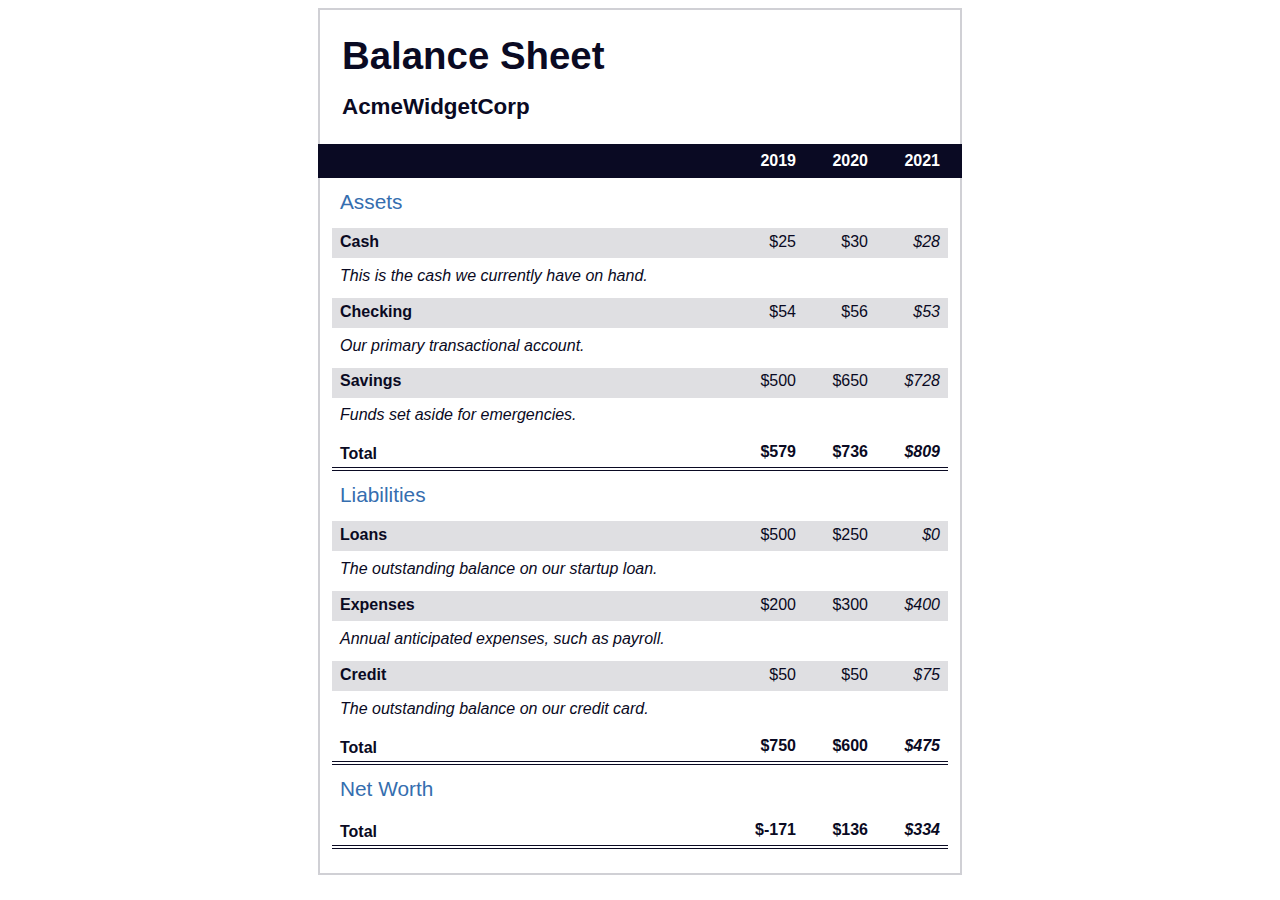
<file: balance-sheet/index.html>
<!DOCTYPE html>
<html lang="en">

<head>
    <meta charset="UTF-8">
    <meta name="viewport" content="width=device-width, initial-scale=1.0">
    <title>Balance Sheet</title>
    <link rel="stylesheet" href="./styles.css">
</head>

<body>
    <main>
        <section>
            <h1>
                <span class="flex">
                    <span>AcmeWidgetCorp</span>
                    <span>Balance Sheet</span>
                </span>
            </h1>
            <div id="years" aria-hidden="true">
                <span class="year">2019</span>
                <span class="year">2020</span>
                <span class="year">2021</span>
            </div>
            <div class="table-wrap">
                <table>
                    <caption>Assets</caption>
                    <thead>
                        <tr>
                            <td></td>
                            <th><span class="sr-only year">2019</span></th>
                            <th><span class="sr-only year">2020</span></th>
                            <th class="current"><span class="sr-only year">2021</span></th>
                        </tr>
                    </thead>
                    <tbody>
                        <tr class="data">
                            <th>Cash <span class="description">This is the cash we currently have on hand.</span></th>
                            <td>$25</td>
                            <td>$30</td>
                            <td class="current">$28</td>
                        </tr>
                        <tr class="data">
                            <th>Checking <span class="description">Our primary transactional account.</span></th>
                            <td>$54</td>
                            <td>$56</td>
                            <td class="current">$53</td>
                        </tr>
                        <tr class="data">
                            <th>Savings <span class="description">Funds set aside for emergencies.</span></th>
                            <td>$500</td>
                            <td>$650</td>
                            <td class="current">$728</td>
                        </tr>
                        <tr class="total">
                            <th>Total <span class="sr-only">Assets</span></th>
                            <td>$579</td>
                            <td>$736</td>
                            <td class="current">$809</td>
                        </tr>
                    </tbody>
                </table>
                <table>
                    <caption>Liabilities</caption>
                    <thead>
                        <tr>
                            <td></td>
                            <th><span class="sr-only">2019</span></th>
                            <th><span class="sr-only">2020</span></th>
                            <th><span class="sr-only">2021</span></th>
                        </tr>
                    </thead>
                    <tbody>
                        <tr class="data">
                            <th>Loans <span class="description">The outstanding balance on our startup loan.</span></th>
                            <td>$500</td>
                            <td>$250</td>
                            <td class="current">$0</td>
                        </tr>
                        <tr class="data">
                            <th>Expenses <span class="description">Annual anticipated expenses, such as payroll.</span>
                            </th>
                            <td>$200</td>
                            <td>$300</td>
                            <td class="current">$400</td>
                        </tr>
                        <tr class="data">
                            <th>Credit <span class="description">The outstanding balance on our credit card.</span></th>
                            <td>$50</td>
                            <td>$50</td>
                            <td class="current">$75</td>
                        </tr>
                        <tr class="total">
                            <th>Total <span class="sr-only">Liabilities</span></th>
                            <td>$750</td>
                            <td>$600</td>
                            <td class="current">$475</td>
                        </tr>
                    </tbody>
                </table>
                <table>
                    <caption>Net Worth</caption>
                    <thead>
                        <tr>
                            <td></td>
                            <th><span class="sr-only">2019</span></th>
                            <th><span class="sr-only">2020</span></th>
                            <th><span class="sr-only">2021</span></th>
                        </tr>
                    </thead>
                    <tbody>
                        <tr class="total">
                            <th>Total <span class="sr-only">Net Worth</span></th>
                            <td>$-171</td>
                            <td>$136</td>
                            <td class="current">$334</td>
                        </tr>
                    </tbody>
                </table>
            </div>
        </section>
    </main>
</body>

</html>
</file>
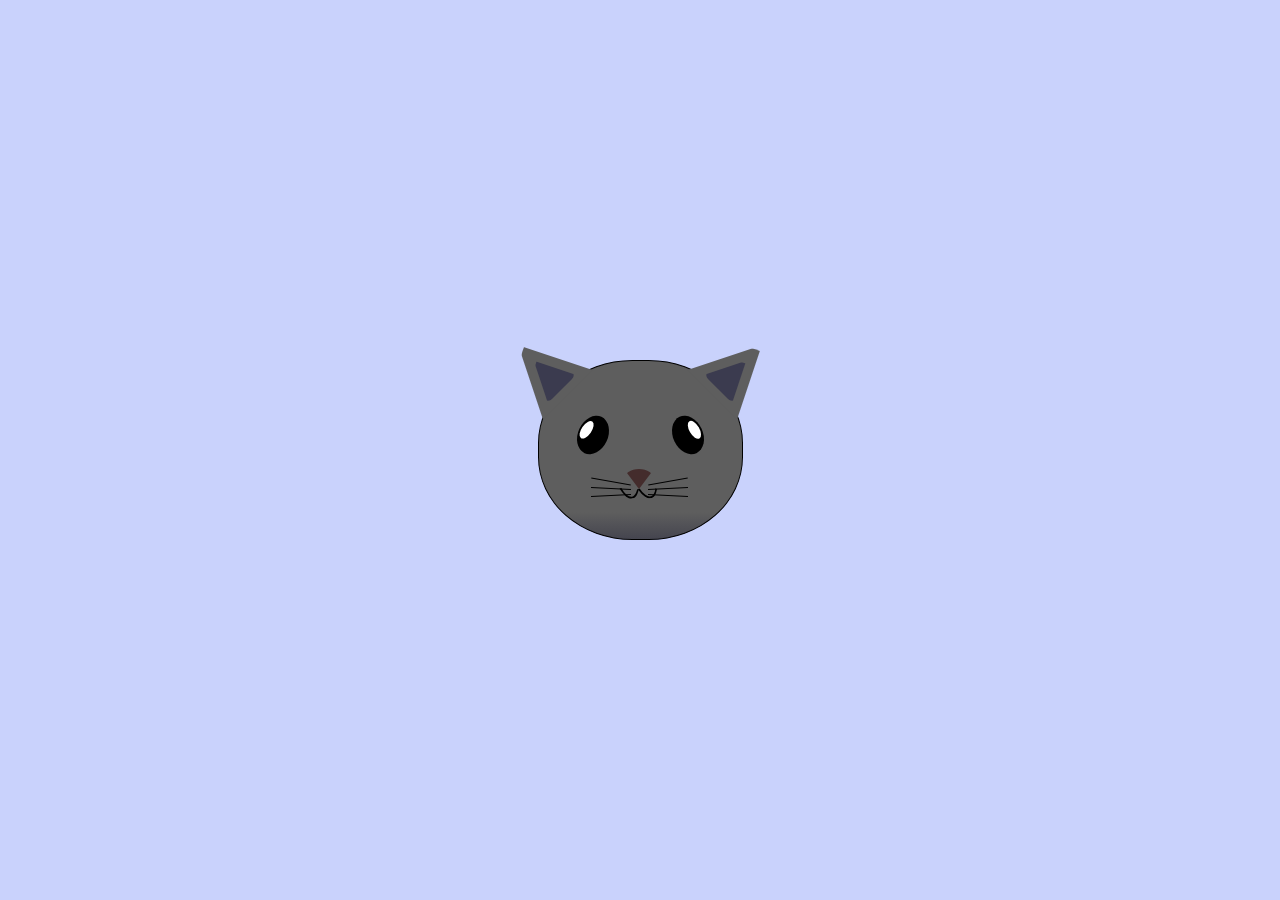
<file: cat-painting/index.html>
<!DOCTYPE html>
<html lang="en">

<head>
    <meta charset="UTF-8">
    <title>fCC Cat Painting</title>
    <link rel="stylesheet" href="./styles.css">
</head>

<body>
    <main>
        <div class="cat-head">
            <div class="cat-ears">
                <div class="cat-left-ear">
                    <div class="cat-left-inner-ear"></div>
                </div>
                <div class="cat-right-ear">
                    <div class="cat-right-inner-ear"></div>
                </div>
            </div>

            <div class="cat-eyes">
                <div class="cat-left-eye">
                    <div class="cat-left-inner-eye"></div>
                </div>
                <div class="cat-right-eye">
                    <div class="cat-right-inner-eye"></div>
                </div>
            </div>

            <div class="cat-nose"></div>

            <div class="cat-mouth">
                <div class="cat-mouth-line-left"></div>
                <div class="cat-mouth-line-right"></div>
            </div>

            <div class="cat-whiskers">
                <div class="cat-whiskers-left">
                    <div class="cat-whisker-left-top"></div>
                    <div class="cat-whisker-left-middle"></div>
                    <div class="cat-whisker-left-bottom"></div>
                </div>
                <div class="cat-whiskers-right">
                    <div class="cat-whisker-right-top"></div>
                    <div class="cat-whisker-right-middle"></div>
                    <div class="cat-whisker-right-bottom"></div>
                </div>
            </div>

        </div>
    </main>
</body>

</html>
</file>
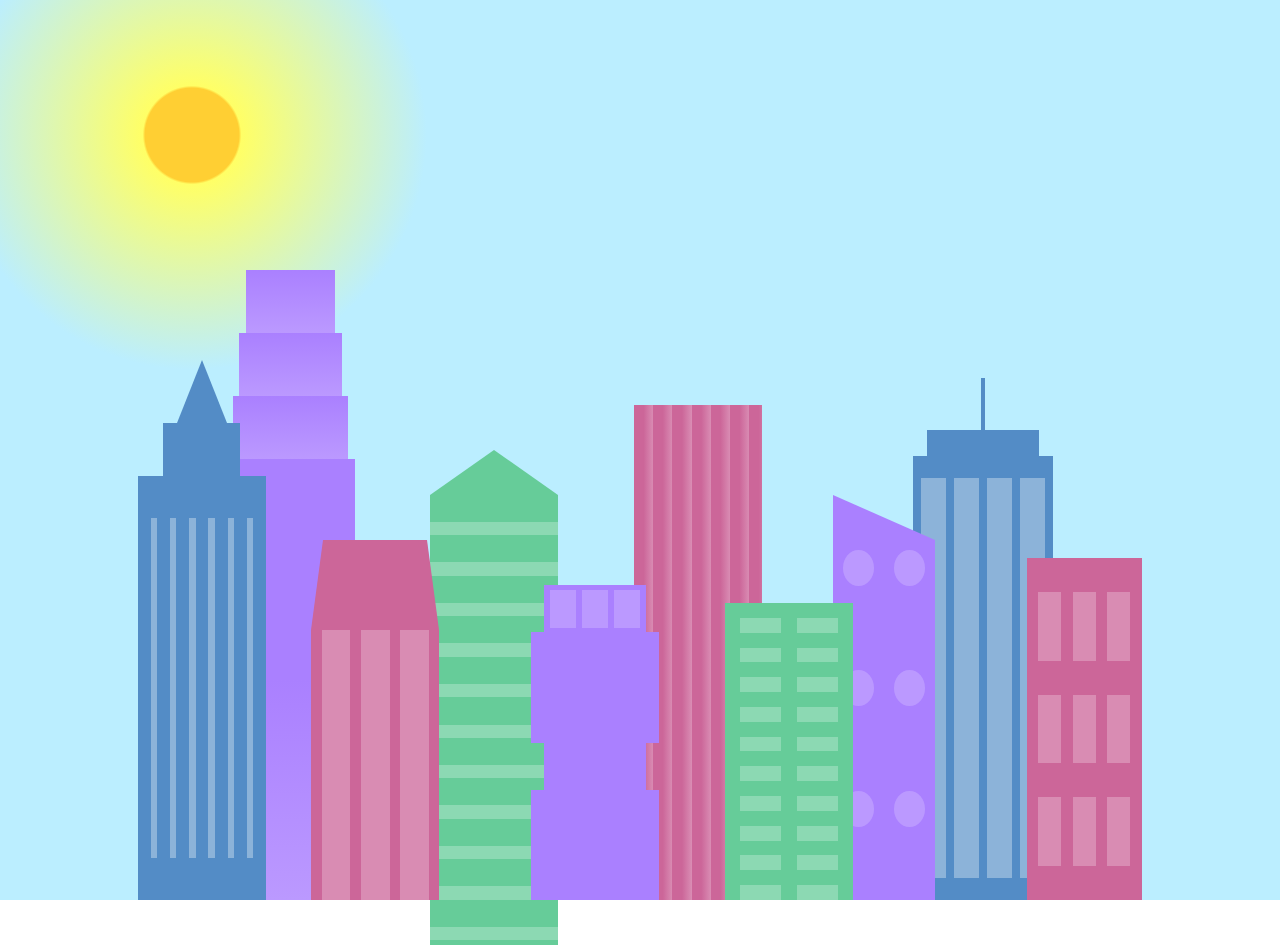
<file: city-skyline/index.html>
<!DOCTYPE html>
<html lang="en">

<head>
    <meta charset="UTF-8">
    <title>City Skyline</title>
    <link href="styles.css" rel="stylesheet" />
</head>

<body>
    <div class="background-buildings sky">
        <div></div>
        <div></div>
        <div class="bb1 building-wrap">
            <div class="bb1a bb1-window"></div>
            <div class="bb1b bb1-window"></div>
            <div class="bb1c bb1-window"></div>
            <div class="bb1d"></div>
        </div>
        <div class="bb2">
            <div class="bb2a"></div>
            <div class="bb2b"></div>
        </div>
        <div class="bb3"></div>
        <div></div>
        <div class="bb4 building-wrap">
            <div class="bb4a"></div>
            <div class="bb4b"></div>
            <div class="bb4c window-wrap">
                <div class="bb4-window"></div>
                <div class="bb4-window"></div>
                <div class="bb4-window"></div>
                <div class="bb4-window"></div>
            </div>
        </div>
        <div></div>
        <div></div>
    </div>

    <div class="foreground-buildings">
        <div></div>
        <div></div>
        <div class="fb1 building-wrap">
            <div class="fb1a"></div>
            <div class="fb1b"></div>
            <div class="fb1c"></div>
        </div>
        <div class="fb2">
            <div class="fb2a"></div>
            <div class="fb2b window-wrap">
                <div class="fb2-window"></div>
                <div class="fb2-window"></div>
                <div class="fb2-window"></div>
            </div>
        </div>
        <div></div>
        <div class="fb3 building-wrap">
            <div class="fb3a window-wrap">
                <div class="fb3-window"></div>
                <div class="fb3-window"></div>
                <div class="fb3-window"></div>
            </div>
            <div class="fb3b"></div>
            <div class="fb3a"></div>
            <div class="fb3b"></div>
        </div>
        <div class="fb4">
            <div class="fb4a"></div>
            <div class="fb4b">
                <div class="fb4-window"></div>
                <div class="fb4-window"></div>
                <div class="fb4-window"></div>
                <div class="fb4-window"></div>
                <div class="fb4-window"></div>
                <div class="fb4-window"></div>
            </div>
        </div>
        <div class="fb5"></div>
        <div class="fb6"></div>
        <div></div>
        <div></div>
    </div>
</body>

</html>
</file>
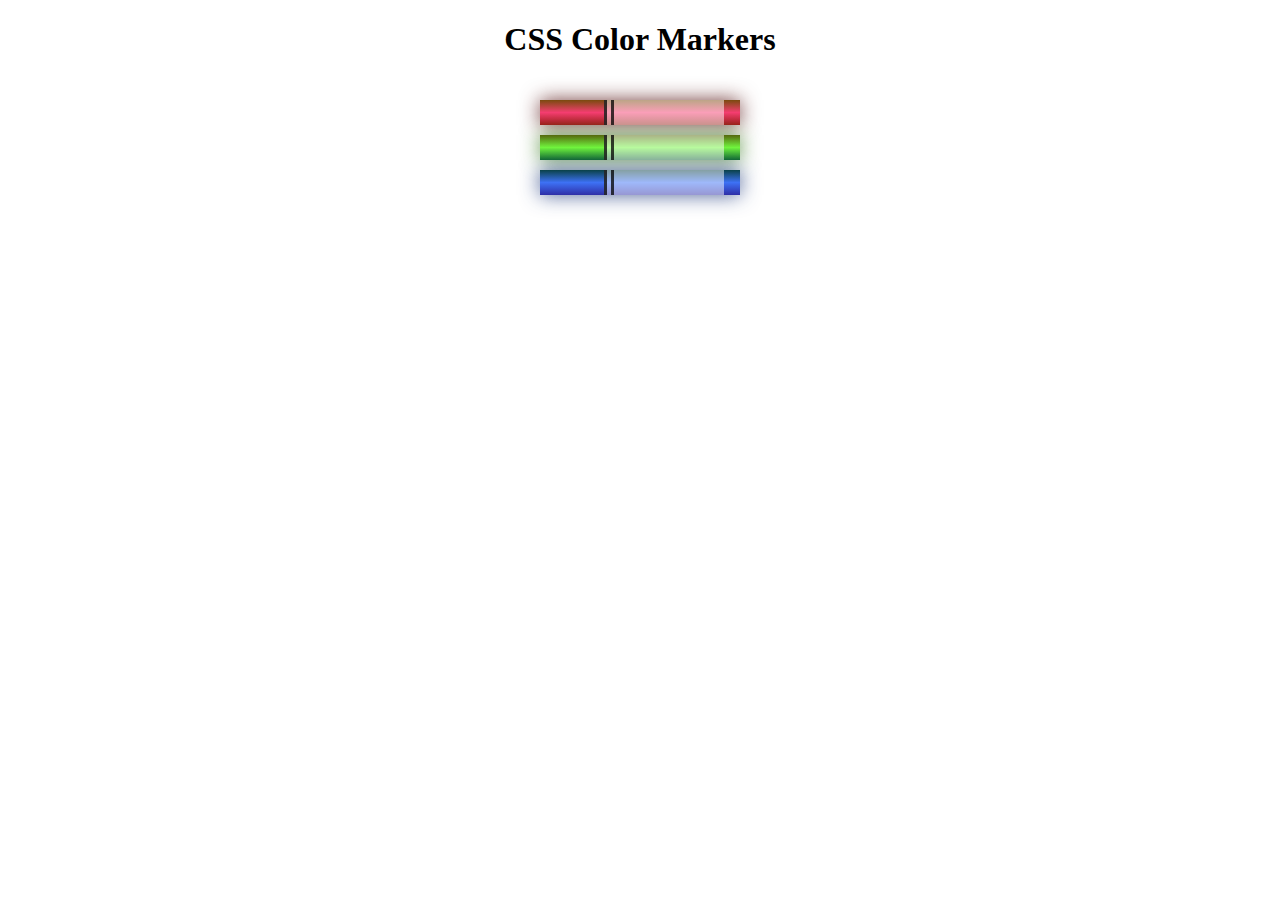
<file: colored-markers/index.html>
<!DOCTYPE html>
<html lang="en">
  <head>
    <meta charset="utf-8">
    <meta name="viewport" content="width=device-width, initial-scale=1.0">
    <title>Colored Markers</title>
    <link rel="stylesheet" href="styles.css">
  </head>
  <body>
    <h1>CSS Color Markers</h1>
    <div class="container">
      <div class="marker red">
        <div class="cap"></div>
        <div class="sleeve"></div>
      </div>
      <div class="marker green">
        <div class="cap"></div>
        <div class="sleeve"></div>
      </div>
      <div class="marker blue">
        <div class="cap"></div>
        <div class="sleeve"></div>
      </div>
    </div>
  </body>
</html>
</file>
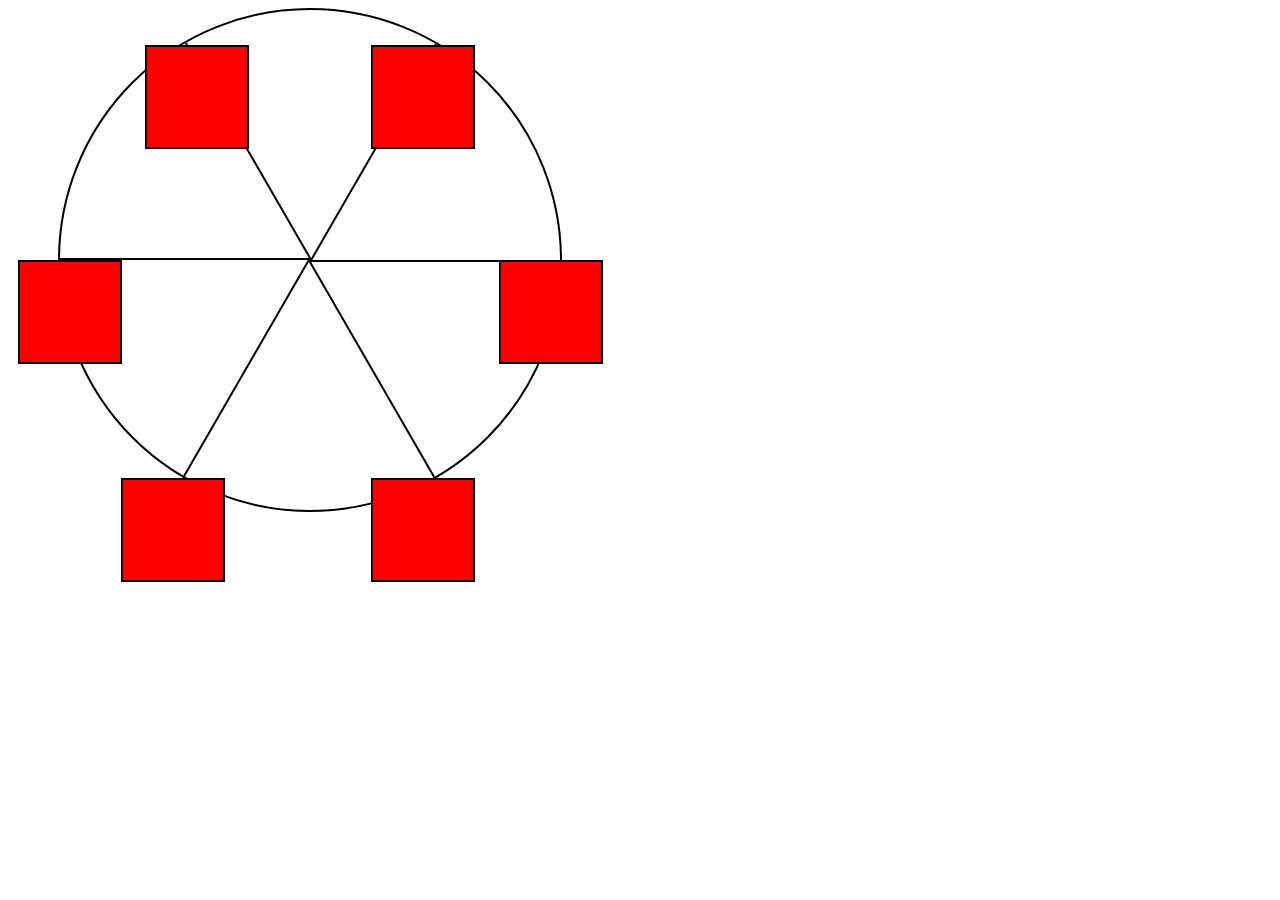
<file: ferris-wheel/index.html>
<!DOCTYPE html>
<html lang="en">

<head>
    <meta charset="UTF-8">
    <title>Ferris Wheel</title>
    <link rel="stylesheet" href="./styles.css">
</head>

<body>
    <div class="wheel">
        <span class="line"></span>
        <span class="line"></span>
        <span class="line"></span>
        <span class="line"></span>
        <span class="line"></span>
        <span class="line"></span>

        <div class="cabin"></div>
        <div class="cabin"></div>
        <div class="cabin"></div>
        <div class="cabin"></div>
        <div class="cabin"></div>
        <div class="cabin"></div>
    </div>
</body>

</html>
</file>
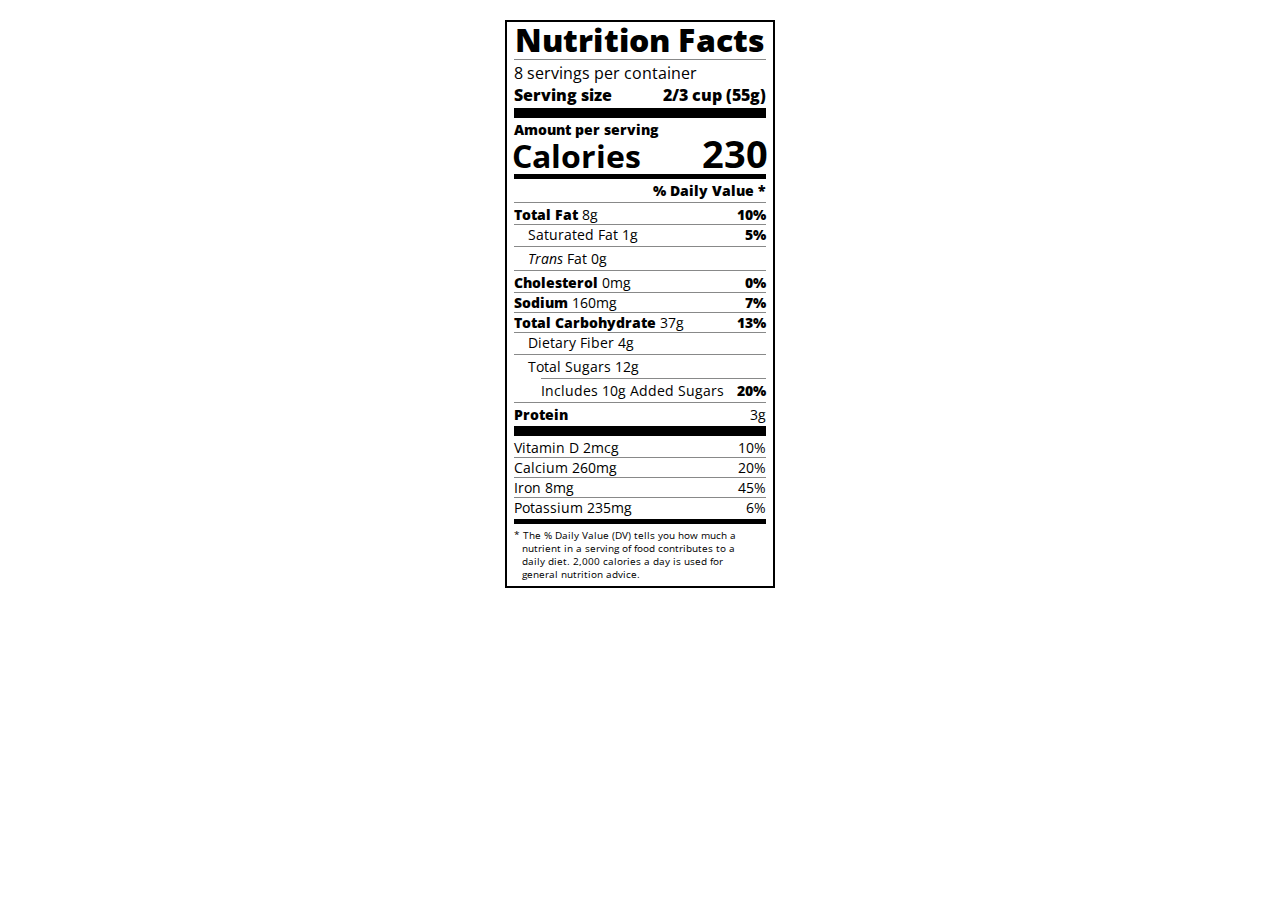
<file: nutrition-label/index.html>
<!DOCTYPE html>
<html lang="en">

<head>
    <meta charset="UTF-8">
    <title>Nutrition Label</title>
    <link href="https://fonts.googleapis.com/css?family=Open+Sans:400,700,800" rel="stylesheet">
    <link href="./styles.css" rel="stylesheet">
</head>

<body>
    <div class="label">
        <header>
            <h1 class="bold">Nutrition Facts</h1>
            <div class="divider"></div>
            <p>8 servings per container</p>
            <p class="bold">Serving size <span>2/3 cup (55g)</span></p>
        </header>
        <div class="divider large"></div>
        <div class="calories-info">
            <div class="left-container">
                <h2 class="bold small-text">Amount per serving</h2>
                <p>Calories</p>
            </div>
            <span>230</span>
        </div>
        <div class="divider medium"></div>
        <div class="daily-value small-text">
            <p class="bold right no-divider">% Daily Value *</p>
            <div class="divider"></div>
            <p><span><span class="bold">Total Fat</span> 8g</span> <span class="bold">10%</span></p>
            <p class="indent no-divider">Saturated Fat 1g <span class="bold">5%</span></p>
            <div class="divider"></div>
            <p class="indent no-divider"><span><i>Trans</i> Fat 0g</span></p>
            <div class="divider"></div>
            <p><span><span class="bold">Cholesterol</span> 0mg</span> <span class="bold">0%</span></p>
            <p><span><span class="bold">Sodium</span> 160mg</span> <span class="bold">7%</span></p>
            <p><span><span class="bold">Total Carbohydrate</span> 37g</span> <span class="bold">13%</span></p>
            <p class="indent no-divider">Dietary Fiber 4g</p>
            <div class="divider"></div>
            <p class="indent no-divider">Total Sugars 12g</p>
            <div class="divider double-indent"></div>
            <p class="double-indent no-divider">Includes 10g Added Sugars <span class="bold">20%</span></p>
            <div class="divider"></div>
            <p class="no-divider"><span class="bold">Protein</span> 3g</p>
            <div class="divider large"></div>
            <p>Vitamin D 2mcg <span>10%</span></p>
            <p>Calcium 260mg <span>20%</span></p>
            <p>Iron 8mg <span>45%</span></p>
            <p class="no-divider">Potassium 235mg <span>6%</span></p>
        </div>
        <div class="divider medium"></div>
        <p class="note">* The % Daily Value (DV) tells you how much a nutrient in a serving of food contributes to a
            daily
            diet. 2,000 calories a day is used for general nutrition advice.</p>
    </div>
</body>

</html>
</file>
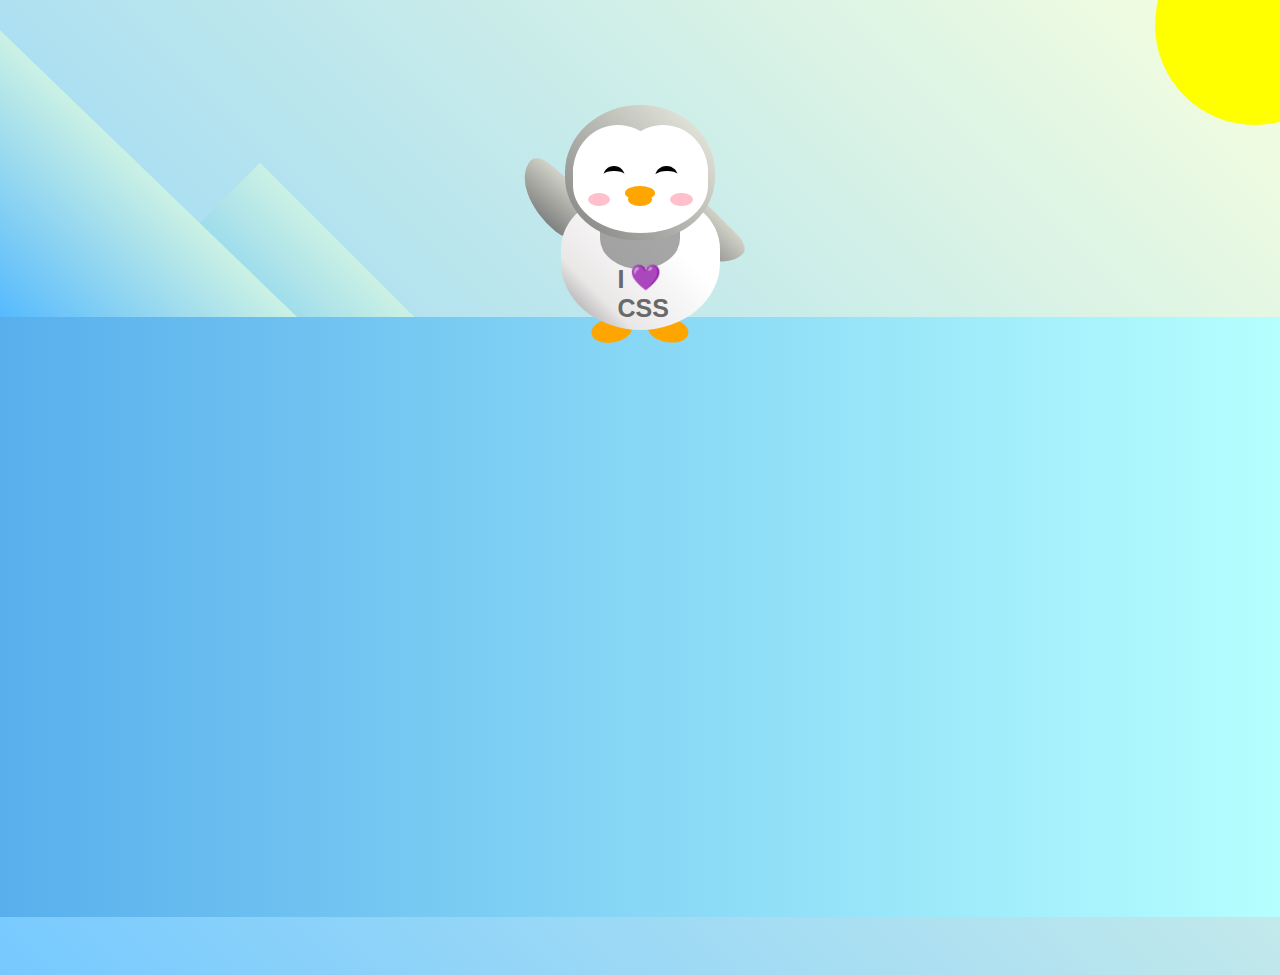
<file: penguin/index.html>
<!DOCTYPE html>
<html lang="en">

<head>
    <meta charset="UTF-8" />
    <link rel="stylesheet" href="./styles.css" />
    <title>Penguin</title>
    <meta name="viewport" content="width=device-width, initial-scale=1.0" />
</head>

<body>
    <div class="left-mountain"></div>
    <div class="back-mountain"></div>
    <div class="sun"></div>
    <div class="penguin">
        <div class="penguin-head">
            <div class="face left"></div>
            <div class="face right"></div>
            <div class="chin"></div>
            <div class="eye left">
                <div class="eye-lid"></div>
            </div>
            <div class="eye right">
                <div class="eye-lid"></div>
            </div>
            <div class="blush left"></div>
            <div class="blush right"></div>
            <div class="beak top"></div>
            <div class="beak bottom"></div>
        </div>
        <div class="shirt">
            <div>💜</div>
            <p>I CSS</p>
        </div>
        <div class="penguin-body">
            <div class="arm left"></div>
            <div class="arm right"></div>
            <div class="foot left"></div>
            <div class="foot right"></div>
        </div>
    </div>

    <div class="ground"></div>
</body>

</html>
</file>
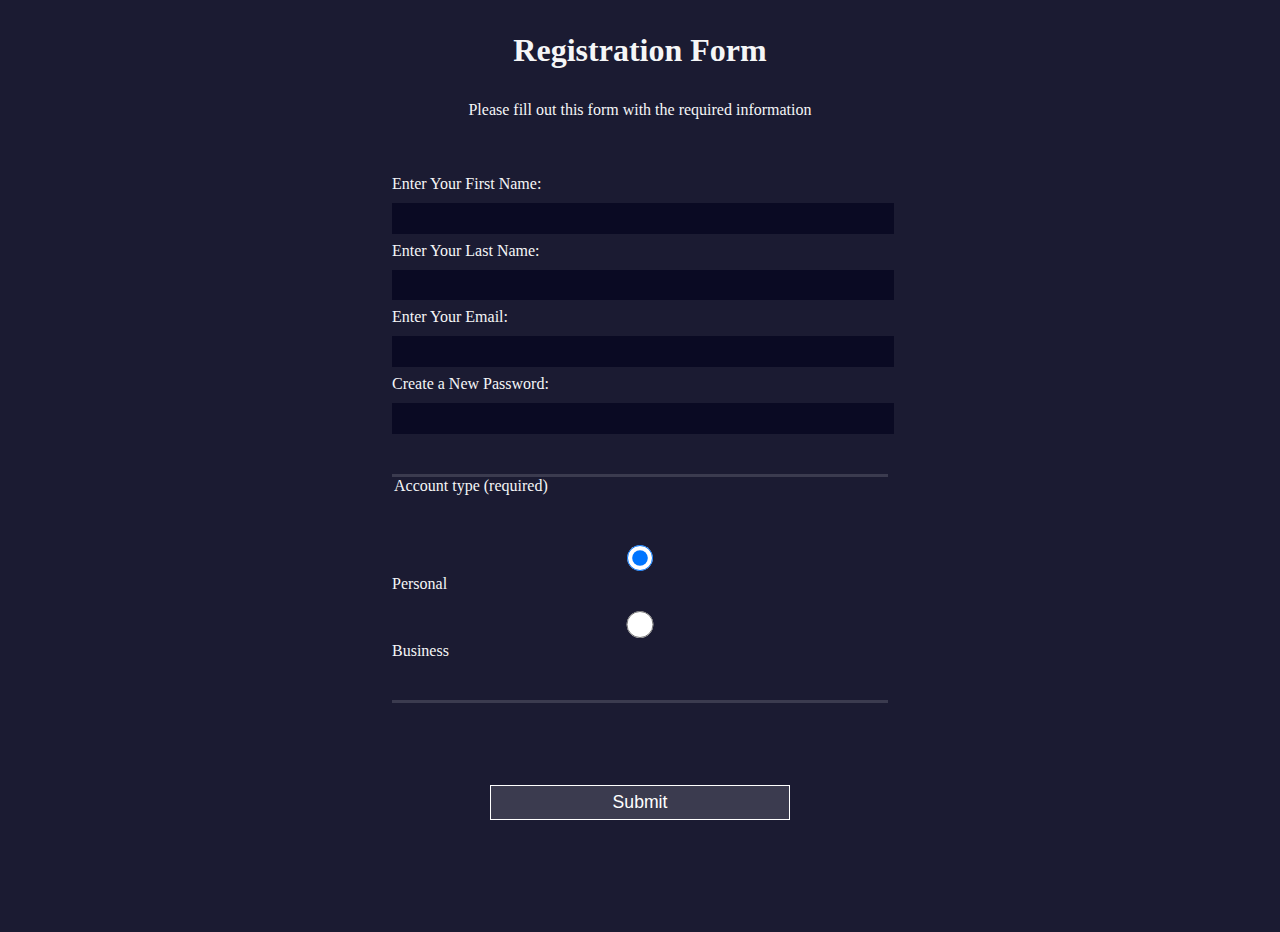
<file: registration-form/index.html>
<!DOCTYPE html>
<html lang="en">
  <head>
    <meta charset="UTF-8">
    <title>Registration Form</title>
    <link rel="stylesheet" href="styles.css" />
  </head>
  <body>
    <h1>Registration Form</h1>
    <p>Please fill out this form with the required information</p>
    <form method="post" action='https://register-demo.freecodecamp.org'>
      <fieldset>
        <label for="first-name">Enter Your First Name: <input id="first-name" type="text" required /></label>
        <label for="last-name">Enter Your Last Name: <input id="last-name" type="text" required /></label>
        <label for="email">Enter Your Email: <input id="email" type="email" required /></label>
        <label for="new-password">Create a New Password: <input id="new-password" type="password" pattern="[a-z0-5]{8,}" required /></label>
      </fieldset>
    <fieldset>
        <legend>Account type (required)</legend>
        <label for="personal-account"><input type="radio" name="account-type" id="personal-account" checked />
            Personal</label>
        <label for="business-account"><input type="radio" name="account-type" id="business-account" /> Business</label>
    </fieldset>
    <fieldset></fieldset>
    <input type="submit" value="Submit" />
    </form>
    </body>
    
    </html>
</file>
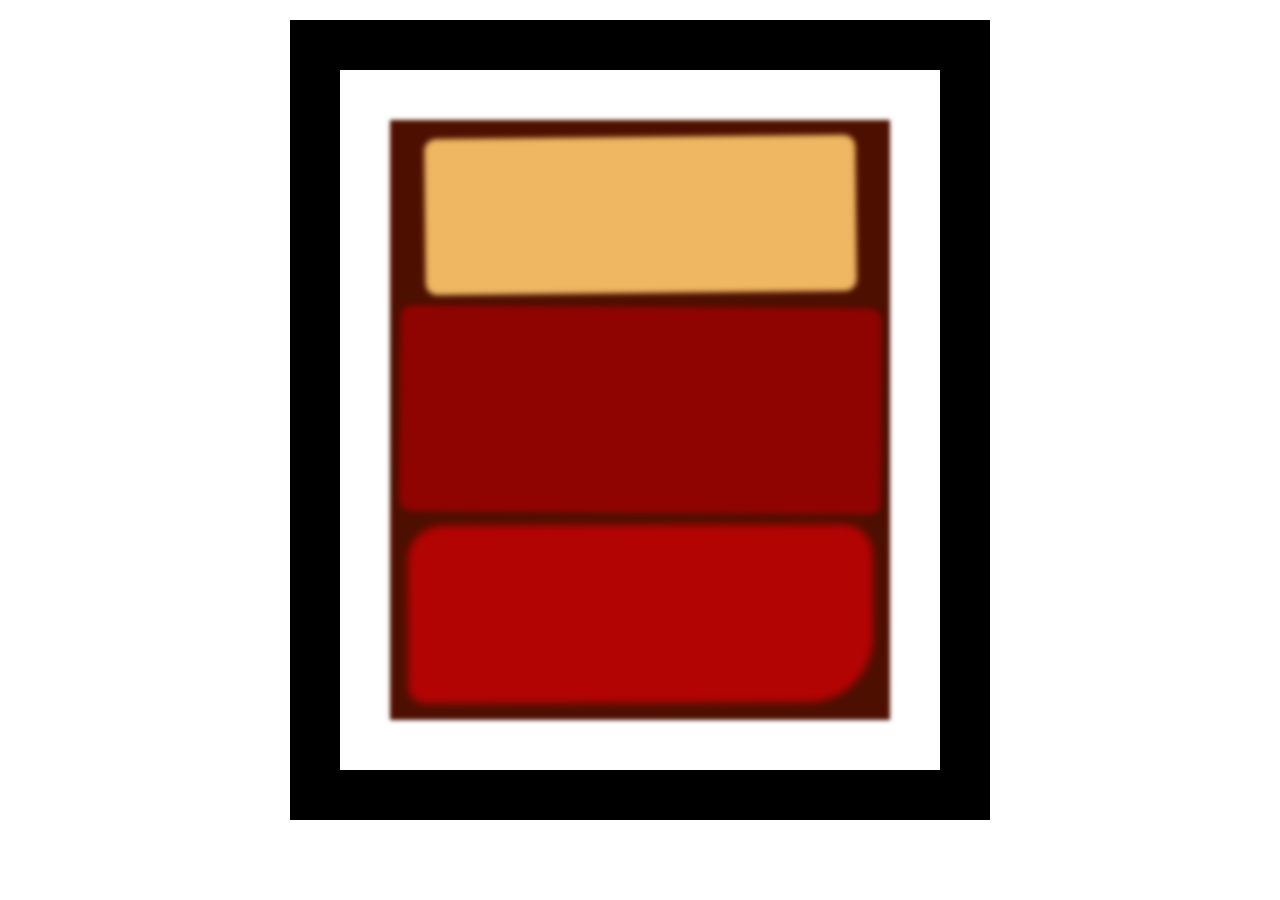
<file: rothko-painting/index.html>
<!DOCTYPE html>
<html lang="en">

<head>
    <meta charset="UTF-8">
    <title>Rothko Painting</title>
    <link href="./styles.css" rel="stylesheet">
</head>

<body>
    <div class="frame">
        <div class="canvas">
            <div class="one"></div>
            <div class="two"></div>
            <div class="three"></div>
        </div>
    </div>
</body>

</html>
</file>
<file: balance-sheet/styles.css>
span[class~="sr-only"] {
    border: 0 !important;
    clip: rect(1px, 1px, 1px, 1px) !important;
    clip-path: inset(50%) !important;
    height: 1px !important;
    width: 1px !important;
    position: absolute !important;
    overflow: hidden !important;
    white-space: nowrap !important;
    padding: 0 !important;
    margin: -1px !important;
}

html {
    box-sizing: border-box;
}

body {
    font-family: sans-serif;
    color: #0a0a23;
}

h1 {
    max-width: 37.25rem;
    margin: 0 auto;
    padding: 1.5rem 1.25rem;
}

h1 .flex {
    display: flex;
    flex-direction: column-reverse;
    gap: 1rem;
}

h1 .flex span:first-of-type {
    font-size: 0.7em;
}

h1 .flex span:last-of-type {
    font-size: 1.2em;
}

section {
    max-width: 40rem;
    margin: 0 auto;
    border: 2px solid #d0d0d5;
}

#years {
    display: flex;
    justify-content: flex-end;
    position: sticky;
    z-index: 999;
    top: 0;
    background: #0a0a23;
    color: #fff;
    padding: 0.5rem calc(1.25rem + 2px) 0.5rem 0;
    margin: 0 -2px;
}

#years span[class] {
    font-weight: bold;
    width: 4.5rem;
    text-align: right;
}

.table-wrap {
    padding: 0 0.75rem 1.5rem 0.75rem;
}

table {
    border-collapse: collapse;
    border: 0;
    width: 100%;
    position: relative;
    margin-top: 3rem;
}

table caption {
    color: #356eaf;
    font-size: 1.3em;
    font-weight: normal;
    position: absolute;
    top: -2.25rem;
    left: 0.5rem;
}

tbody td {
    width: 100vw;
    min-width: 4rem;
    max-width: 4rem;
}

tbody th {
    width: calc(100% - 12rem);
}

tr[class="total"] {
    border-bottom: 4px double #0a0a23;
    font-weight: bold;
}

tr[class="total"] th {
    text-align: left;
    padding: 0.5rem 0 0.25rem 0.5rem;
}

tr.total td {
    text-align: right;
    padding: 0 0.25rem;
}

tr.total td:nth-of-type(3) {
    padding-right: 0.5rem;
}

tr.total:hover {
    background-color: #99c9ff;
}

td.current {
    font-style: italic;
}

tr.data {
    background-image: linear-gradient(to bottom, #dfdfe2 1.845rem, white 1.845rem);
}

tr.data th {
    text-align: left;
    padding-top: 0.3rem;
    padding-left: 0.5rem;
}

tr.data th .description {
    display: block;
    font-weight: normal;
    font-style: italic;
    padding: 1rem 0 0.75rem;
    margin-right: -13.5rem;
}

tr.data td {
    vertical-align: top;
    padding: 0.3rem 0.25rem 0;
    text-align: right;
}
tr.data td:last-of-type {
    padding-right: 0.5rem;
}
</file>
<file: cat-painting/styles.css>
* {
    box-sizing: border-box;
}

body {
    background-color: #c9d2fc;
}

.cat-head {
    position: absolute;
    right: 0;
    left: 0;
    top: 0;
    bottom: 0;
    margin: auto;
    background: linear-gradient(#5e5e5e 85%, #45454f 100%);
    width: 205px;
    height: 180px;
    border: 1px solid #000;
    border-radius: 46%;
}

.cat-left-ear {
    position: absolute;
    top: -26px;
    left: -31px;
    z-index: 1;
    border-top-left-radius: 90px;
    border-top-right-radius: 10px;
    transform: rotate(-45deg);
    border-left: 35px solid transparent;
    border-right: 35px solid transparent;
    border-bottom: 70px solid #5e5e5e;
}

.cat-right-ear {
    position: absolute;
    top: -26px;
    left: 163px;
    z-index: 1;
    transform: rotate(45deg);
    border-top-left-radius: 90px;
    border-top-right-radius: 10px;
    border-left: 35px solid transparent;
    border-right: 35px solid transparent;
    border-bottom: 70px solid #5e5e5e;
}

.cat-left-inner-ear {
    position: absolute;
    top: 22px;
    left: -20px;
    border-top-left-radius: 90px;
    border-top-right-radius: 10px;
    border-bottom-right-radius: 40%;
    border-bottom-left-radius: 40%;
    border-left: 20px solid transparent;
    border-right: 20px solid transparent;
    border-bottom: 40px solid #3b3b4f;
}

.cat-right-inner-ear {
    position: absolute;
    top: 22px;
    left: -20px;
    border-top-left-radius: 90px;
    border-top-right-radius: 10px;
    border-bottom-right-radius: 40%;
    border-bottom-left-radius: 40%;
    border-left: 20px solid transparent;
    border-right: 20px solid transparent;
    border-bottom: 40px solid #3b3b4f;
}

.cat-left-eye {
    position: absolute;
    top: 54px;
    left: 39px;
    border-radius: 60%;
    transform: rotate(25deg);
    width: 30px;
    height: 40px;
    background-color: #000;
}

.cat-right-eye {
    position: absolute;
    top: 54px;
    left: 134px;
    border-radius: 60%;
    transform: rotate(-25deg);
    width: 30px;
    height: 40px;
    background-color: #000;
}

.cat-left-inner-eye {
    position: absolute;
    top: 8px;
    left: 2px;
    width: 10px;
    height: 20px;
    transform: rotate(10deg);
    background-color: #fff;
    border-radius: 60%;
}

.cat-right-inner-eye {
    position: absolute;
    top: 8px;
    left: 18px;
    transform: rotate(-5deg);
    width: 10px;
    height: 20px;
    background-color: #fff;
    border-radius: 60%;
}

.cat-nose {
    position: absolute;
    top: 108px;
    left: 85px;
    border-top-left-radius: 50%;
    border-bottom-right-radius: 50%;
    border-bottom-left-radius: 50%;
    transform: rotate(180deg);
    border-left: 15px solid transparent;
    border-right: 15px solid transparent;
    border-bottom: 20px solid #442c2c;
}

.cat-mouth div {
    width: 30px;
    height: 50px;
    border: 2px solid #000;
    border-radius: 190%/190px 150px 0 0;
    border-color: black transparent transparent transparent;
}

.cat-mouth-line-left {
    position: absolute;
    top: 88px;
    left: 74px;
    transform: rotate(170deg);
}

.cat-mouth-line-right {
    position: absolute;
    top: 88px;
    left: 91px;
    transform: rotate(165deg);
}

.cat-whiskers-left div {
    width: 40px;
    height: 1px;
    background-color: #000;
}

.cat-whiskers-right div {
    width: 40px;
    height: 1px;
    background-color: #000;
}

.cat-whisker-left-top {
    position: absolute;
    top: 120px;
    left: 52px;
    transform: rotate(10deg);
}

.cat-whisker-left-middle {
    position: absolute;
    top: 127px;
    left: 52px;
    transform: rotate(3deg);
}

.cat-whisker-left-bottom {
    position: absolute;
    top: 134px;
    left: 52px;
    transform: rotate(-3deg);
}

.cat-whisker-right-top {
    position: absolute;
    top: 120px;
    left: 109px;
    transform: rotate(-10deg);
}

.cat-whisker-right-middle {
    position: absolute;
    top: 127px;
    left: 109px;
    transform: rotate(-3deg);
}

.cat-whisker-right-bottom {
    position: absolute;
    top: 134px;
    left: 109px;
    transform: rotate(3deg);
    }
</file>
<file: city-skyline/styles.css>
:root {
  --building-color1: #aa80ff;
  --building-color2: #66cc99;
  --building-color3: #cc6699;
  --building-color4: #538cc6;
  --window-color1: #bb99ff;
  --window-color2: #8cd9b3;
  --window-color3: #d98cb3;
  --window-color4: #8cb3d9;
}

* {
  box-sizing: border-box;
}

body {
  height: 100vh;
  margin: 0;
  overflow: hidden;
}

.background-buildings,
.foreground-buildings {
  width: 100%;
  height: 100%;
  display: flex;
  align-items: flex-end;
  justify-content: space-evenly;
  position: absolute;
  top: 0;
}

.building-wrap {
  display: flex;
  flex-direction: column;
  align-items: center;
}

.window-wrap {
  display: flex;
  align-items: center;
  justify-content: space-evenly;
}

.sky {
  background: radial-gradient(
    closest-corner circle at 15% 15%,
    #ffcf33,
    #ffcf33 20%,
    #ffff66 21%,
    #bbeeff 100%
  );
}

/* BACKGROUND BUILDINGS - "bb" stands for "background building" */
.bb1 {
  width: 10%;
  height: 70%;
}

.bb1a {
  width: 70%;
}

.bb1b {
  width: 80%;
}

.bb1c {
  width: 90%;
}

.bb1d {
  width: 100%;
  height: 70%;
  background: linear-gradient(var(--building-color1) 50%, var(--window-color1));
}

.bb1-window {
  height: 10%;
  background: linear-gradient(var(--building-color1), var(--window-color1));
}

.bb2 {
  width: 10%;
  height: 50%;
}

.bb2a {
  border-bottom: 5vh solid var(--building-color2);
  border-left: 5vw solid transparent;
  border-right: 5vw solid transparent;
}

.bb2b {
  width: 100%;
  height: 100%;
  background: repeating-linear-gradient(
    var(--building-color2),
    var(--building-color2) 6%,
    var(--window-color2) 6%,
    var(--window-color2) 9%
  );
}

.bb3 {
  width: 10%;
  height: 55%;
  background: repeating-linear-gradient(
    90deg,
    var(--building-color3),
    var(--building-color3),
    var(--window-color3) 15%
  );
}

.bb4 {
  width: 11%;
  height: 58%;
}

.bb4a {
  width: 3%;
  height: 10%;
  background-color: var(--building-color4);
}

.bb4b {
  width: 80%;
  height: 5%;
  background-color: var(--building-color4);
}

.bb4c {
  width: 100%;
  height: 85%;
  background-color: var(--building-color4);
}

.bb4-window {
  width: 18%;
  height: 90%;
  background-color: var(--window-color4);
}

/* FOREGROUND BUILDINGS - "fb" stands for "foreground building" */
.fb1 {
  width: 10%;
  height: 60%;
}

.fb1a {
  border-bottom: 7vh solid var(--building-color4);
  border-left: 2vw solid transparent;
  border-right: 2vw solid transparent;
}

.fb1b {
  width: 60%;
  height: 10%;
  background-color: var(--building-color4);
}

.fb1c {
  width: 100%;
  height: 80%;
  background: repeating-linear-gradient(
      90deg,
      var(--building-color4),
      var(--building-color4) 10%,
      transparent 10%,
      transparent 15%
    ),
    repeating-linear-gradient(
      var(--building-color4),
      var(--building-color4) 10%,
      var(--window-color4) 10%,
      var(--window-color4) 90%
    );
}

.fb2 {
  width: 10%;
  height: 40%;
}

.fb2a {
  width: 100%;
  border-bottom: 10vh solid var(--building-color3);
  border-left: 1vw solid transparent;
  border-right: 1vw solid transparent;
}

.fb2b {
  width: 100%;
  height: 75%;
  background-color: var(--building-color3);
}

.fb2-window {
  width: 22%;
  height: 100%;
  background-color: var(--window-color3);
}

.fb3 {
  width: 10%;
  height: 35%;
}

.fb3a {
  width: 80%;
  height: 15%;
  background-color: var(--building-color1);
}

.fb3b {
  width: 100%;
  height: 35%;
  background-color: var(--building-color1);
}

.fb3-window {
  width: 25%;
  height: 80%;
  background-color: var(--window-color1);
}

.fb4 {
  width: 8%;
  height: 45%;
  position: relative;
  left: 10%;
}

.fb4a {
  border-top: 5vh solid transparent;
  border-left: 8vw solid var(--building-color1);
}

.fb4b {
  width: 100%;
  height: 89%;
  background-color: var(--building-color1);
  display: flex;
  flex-wrap: wrap;
}

.fb4-window {
  width: 30%;
  height: 10%;
  border-radius: 50%;
  background-color: var(--window-color1);
  margin: 10%;
}

.fb5 {
  width: 10%;
  height: 33%;
  position: relative;
  right: 10%;
  background: repeating-linear-gradient(
      var(--building-color2),
      var(--building-color2) 5%,
      transparent 5%,
      transparent 10%
    ),
    repeating-linear-gradient(
      90deg,
      var(--building-color2),
      var(--building-color2) 12%,
      var(--window-color2) 12%,
      var(--window-color2) 44%
    );
}

.fb6 {
  width: 9%;
  height: 38%;
  background: repeating-linear-gradient(
      90deg,
      var(--building-color3),
      var(--building-color3) 10%,
      transparent 10%,
      transparent 30%
    ),
    repeating-linear-gradient(
      var(--building-color3),
      var(--building-color3) 10%,
      var(--window-color3) 10%,
      var(--window-color3) 30%
    );
}

@media (max-width: 1000px) {
  :root {
    --building-color1: #000;
    --building-color2: #000;
    --building-color3: #000;
    --building-color4: #000;
    --window-color1: #777;
    --window-color2: #777;
    --window-color3: #777;
    --window-color4: #777;
  }
  .sky {
    background: radial-gradient(
      closest-corner circle at 15% 15%,
      #ccc,
      #ccc 20%,
      #445 21%,
      #223 100%
    );
  }
}
</file>
<file: colored-markers/styles.css>
h1 {
    text-align: center;
}

.container {
    background-color: rgb(255, 255, 255);
    padding: 10px 0;
}

.marker {
    width: 200px;
    height: 25px;
    margin: 10px auto;
}

.cap {
    width: 60px;
    height: 25px;
}

.sleeve {
    width: 110px;
    height: 25px;
    background-color: rgba(255, 255, 255, 0.5);
    border-left: 10px double rgba(0, 0, 0, 0.75);
}

.cap,
.sleeve {
    display: inline-block;
}

.red {
    background: linear-gradient(rgb(122, 74, 14), rgb(245, 62, 113), rgb(162, 27, 27));
    box-shadow: 0 0 20px 0 rgba(83, 14, 14, 0.8);
}

.green {
    background: linear-gradient(#55680D, #71F53E, #116C31);
    box-shadow: 0 0 20px 0 #3B7E20CC;
}
.blue {
    background: linear-gradient(hsl(186, 76%, 16%), hsl(223, 90%, 60%), hsl(240, 56%, 42%));
    box-shadow: 0 0 20px 0 hsla(223, 59%, 31%, 0.8);
}
</file>
<file: ferris-wheel/styles.css>
.wheel {
    border: 2px solid black;
    border-radius: 50%;
    margin-left: 50px;
    position: absolute;
    height: 55vw;
    width: 55vw;
    max-width: 500px;
    max-height: 500px;
    animation-name: wheel;
    animation-duration: 10s;
    animation-iteration-count: infinite;
    animation-timing-function: linear;
}

.line {
    background-color: black;
    width: 50%;
    height: 2px;
    position: absolute;
    top: 50%;
    left: 50%;
    transform-origin: 0% 0%;
}

.line:nth-of-type(2) {
    transform: rotate(60deg);
}

.line:nth-of-type(3) {
    transform: rotate(120deg);
}

.line:nth-of-type(4) {
    transform: rotate(180deg);
}

.line:nth-of-type(5) {
    transform: rotate(240deg);
}

.line:nth-of-type(6) {
    transform: rotate(300deg);
}

.cabin {
    background-color: red;
    width: 20%;
    height: 20%;
    position: absolute;
    border: 2px solid;
    transform-origin: 50% 0%;
    animation: cabins 10s ease-in-out infinite;
}

.cabin:nth-of-type(1) {
    right: -8.5%;
    top: 50%;
}

.cabin:nth-of-type(2) {
    right: 17%;
    top: 93.5%;
}

.cabin:nth-of-type(3) {
    right: 67%;
    top: 93.5%;
}

.cabin:nth-of-type(4) {
    left: -8.5%;
    top: 50%;
}

.cabin:nth-of-type(5) {
    left: 17%;
    top: 7%;
}

.cabin:nth-of-type(6) {
    right: 17%;
    top: 7%;
}

@keyframes wheel {
    0% {
        transform: rotate(0deg);
    }

    100% {
        transform: rotate(360deg);
    }
}
@keyframes cabins {
    0% {
        transform: rotate(0deg);
    }

    25% {
        background-color: yellow;
    }

    50% {
        background-color: purple;
    }

    75% {
        background-color: yellow;
    }

    100% {
        transform: rotate(-360deg);
    }

}
</file>
<file: nutrition-label/styles.css>
* {
    box-sizing: border-box;
}

html {
    font-size: 16px;
}

body {
    font-family: 'Open Sans', sans-serif;
}

.label {
    border: 2px solid black;
    width: 270px;
    margin: 20px auto;
    padding: 0 7px;
}

header h1 {
    text-align: center;
    margin: -4px 0;
    letter-spacing: 0.15px
}

p {
    margin: 0;
    display: flex;
    justify-content: space-between;
}

.divider {
    border-bottom: 1px solid #888989;
    margin: 2px 0;
}

.bold {
    font-weight: 800;
}

.large {
    height: 10px;
}

.large,
.medium {
    background-color: black;
    border: 0;
}

.medium {
    height: 5px;
}

.small-text {
    font-size: 0.85rem;
}


.calories-info {
    display: flex;
    justify-content: space-between;
    align-items: flex-end;
}

.calories-info h2 {
    margin: 0;
}

.left-container p {
    margin: -5px -2px;
    font-size: 2em;
    font-weight: 700;
}

.calories-info span {
    margin: -7px -2px;
    font-size: 2.4em;
    font-weight: 700;
}

.right {
    justify-content: flex-end;
}

.indent {
    margin-left: 1em;
}

.double-indent {
    margin-left: 2em;
}

.daily-value p:not(.no-divider) {
    border-bottom: 1px solid #888989;
}
.note {
    font-size: 0.6rem;
    margin: 5px 0;
    padding: 0 8px 0 8px;
    text-indent: -8px;
}
</file>
<file: penguin/styles.css>
:root {
    --penguin-face: white;
    --penguin-picorna: orange;
    --penguin-skin: gray;
}

body {
    background: linear-gradient(45deg, rgb(118, 201, 255), rgb(247, 255, 222));
    margin: 0;
    padding: 0;
    width: 100%;
    height: 100vh;
    overflow: hidden;
}

.left-mountain {
    width: 300px;
    height: 300px;
    background: linear-gradient(rgb(203, 241, 228), rgb(80, 183, 255));
    position: absolute;
    transform: skew(0deg, 44deg);
    z-index: 2;
    margin-top: 100px;
}

.back-mountain {
    width: 300px;
    height: 300px;
    background: linear-gradient(rgb(203, 241, 228), rgb(47, 170, 255));
    position: absolute;
    z-index: 1;
    transform: rotate(45deg);
    left: 110px;
    top: 225px;
}

.sun {
    width: 200px;
    height: 200px;
    background-color: yellow;
    position: absolute;
    border-radius: 50%;
    top: -75px;
    right: -75px;
}

.penguin {
    width: 300px;
    height: 300px;
    margin: auto;
    margin-top: 75px;
    z-index: 4;
    position: relative;
    transition: transform 1s ease-in-out 0ms;
}

.penguin * {
    position: absolute;
}

.penguin:active {
    transform: scale(1.5);
    cursor: not-allowed;
}

.penguin-head {
    width: 50%;
    height: 45%;
    background: linear-gradient(45deg,
            var(--penguin-skin),
            rgb(239, 240, 228));
    border-radius: 70% 70% 65% 65%;
    top: 10%;
    left: 25%;
    z-index: 1;
}

.face {
    width: 60%;
    height: 70%;
    background-color: var(--penguin-face);
    border-radius: 70% 70% 60% 60%;
    top: 15%;
}

.face.left {
    left: 5%;
}

.face.right {
    right: 5%;
}

.chin {
    width: 90%;
    height: 70%;
    background-color: var(--penguin-face);
    top: 25%;
    left: 5%;
    border-radius: 70% 70% 100% 100%;
}

.eye {
    width: 15%;
    height: 17%;
    background-color: black;
    top: 45%;
    border-radius: 50%;
}

.eye.left {
    left: 25%;
}

.eye.right {
    right: 25%;
}

.eye-lid {
    width: 150%;
    height: 100%;
    background-color: var(--penguin-face);
    top: 25%;
    left: -23%;
    border-radius: 50%;
}

.blush {
    width: 15%;
    height: 10%;
    background-color: pink;
    top: 65%;
    border-radius: 50%;
}

.blush.left {
    left: 15%;
}

.blush.right {
    right: 15%;
}

.beak {
    height: 10%;
    background-color: var(--penguin-picorna);
    border-radius: 50%;
}

.beak.top {
    width: 20%;
    top: 60%;
    left: 40%;
}

.beak.bottom {
    width: 16%;
    top: 65%;
    left: 42%;
}

.shirt {
    font: bold 25px Helvetica, sans-serif;
    top: 165px;
    left: 127.5px;
    z-index: 1;
    color: #6a6969;
}

.shirt div {
    font-weight: initial;
    top: 22.5px;
    left: 12px;
}

.penguin-body {
    width: 53%;
    height: 45%;
    background: linear-gradient(45deg,
            rgb(134, 133, 133) 0%,
            rgb(234, 231, 231) 25%,
            white 67%);
    border-radius: 80% 80% 100% 100%;
    top: 40%;
    left: 23.5%;
}

.penguin-body::before {
    content: "";
    position: absolute;
    width: 50%;
    height: 45%;
    background-color: var(--penguin-skin);
    top: 10%;
    left: 25%;
    border-radius: 0% 0% 100% 100%;
    opacity: 70%;
}

.arm {
    width: 30%;
    height: 60%;
    background: linear-gradient(90deg,
            var(--penguin-skin),
            rgb(209, 210, 199));
    border-radius: 30% 30% 30% 120%;
    z-index: -1;
}

.arm.left {
    top: 35%;
    left: 5%;
    transform-origin: top left;
    transform: rotate(130deg) scaleX(-1);
    animation: 3s linear infinite wave;
}

.arm.right {
    top: 0%;
    right: -5%;
    transform: rotate(-45deg);
}

@keyframes wave {
    10% {
        transform: rotate(110deg) scaleX(-1);
    }

    20% {
        transform: rotate(130deg) scaleX(-1);
    }

    30% {
        transform: rotate(110deg) scaleX(-1);
    }

    40% {
        transform: rotate(130deg) scaleX(-1);
    }
}

.foot {
    width: 15%;
    height: 30%;
    background-color: var(--penguin-picorna);
    top: 85%;
    border-radius: 50%;
    z-index: -1;
}

.foot.left {
    left: 25%;
    transform: rotate(80deg);
}

.foot.right {
    right: 25%;
    transform: rotate(-80deg);
}
.ground {
    width: 100vw;
    height: calc(100vh - 300px);
    background: linear-gradient(90deg, rgb(88, 175, 236), rgb(182, 255, 255));
    z-index: 3;
    position: absolute;
    margin-top: -58px;
}
</file>
<file: registration-form/styles.css>
body {
    width: 100%;
    height: 100vh;
    margin: 0;
    background-color: #1b1b32;
    color: #f5f6f7;
    font-family: Tahoma;
    font-size: 16px;
}

h1,
p {
    margin: 1em auto;
    text-align: center;
}

form {
    width: 60vw;
    max-width: 500px;
    min-width: 300px;
    margin: 0 auto;
    padding-bottom: 2em;
}

fieldset {
    border: none;
    padding: 2rem 0;
    border-bottom: 3px solid #3b3b4f;
}

fieldset:last-of-type {
    border-bottom: none;
}

label {
    display: block;
    margin: 0.5rem 0;
}

input,
textarea,
select {
    margin: 10px 0 0 0;
    width: 100%;
    min-height: 2em;
}

input,
textarea {
    background-color: #0a0a23;
    border: 1px solid #0a0a23;
    color: #ffffff;
}

.inline {
    width: unset;
    margin: 0 0.5em 0 0;
    vertical-align: middle;
}

input[type="submit"] {
    display: block;
    width: 60%;
    margin: 1em auto;
    height: 2em;
    font-size: 1.1rem;
    background-color: #3b3b4f;
    border-color: white;
    min-width: 300px;
}

input[type="file"] {
    padding: 1px 2px;
}

.inline {
    display: inline;
}
a {
    color: #dfdfe2;
}
</file>
<file: rothko-painting/styles.css>
.canvas {
  width: 500px;
  height: 600px;
  background-color: #4d0f00;
  overflow: hidden;
  filter: blur(2px);
}

.frame {
  border: 50px solid black;
  width: 500px;
  padding: 50px;
  margin: 20px auto;
}

.one {
  width: 425px;
  height: 150px;
  background-color: #efb762;
  margin: 20px auto;
  box-shadow: 0 0 3px 3px #efb762;
  border-radius: 9px;
  transform: rotate(-0.6deg);
}

.two {
  width: 475px;
  height: 200px;
  background-color: #8f0401;
  margin: 0 auto 20px;
  box-shadow: 0 0 3px 3px #8f0401;
  border-radius: 8px 10px;
  transform: rotate(0.4deg);
}

.one,
.two {
  filter: blur(1px);
}

.three {
  width: 91%;
  height: 28%;
  background-color: #b20403;
  margin: auto;
  filter: blur(2px);
  box-shadow: 0 0 5px 5px #b20403;
  border-radius: 30px 25px 60px 12px;
  transform: rotate(-0.2deg);
}
</file>
